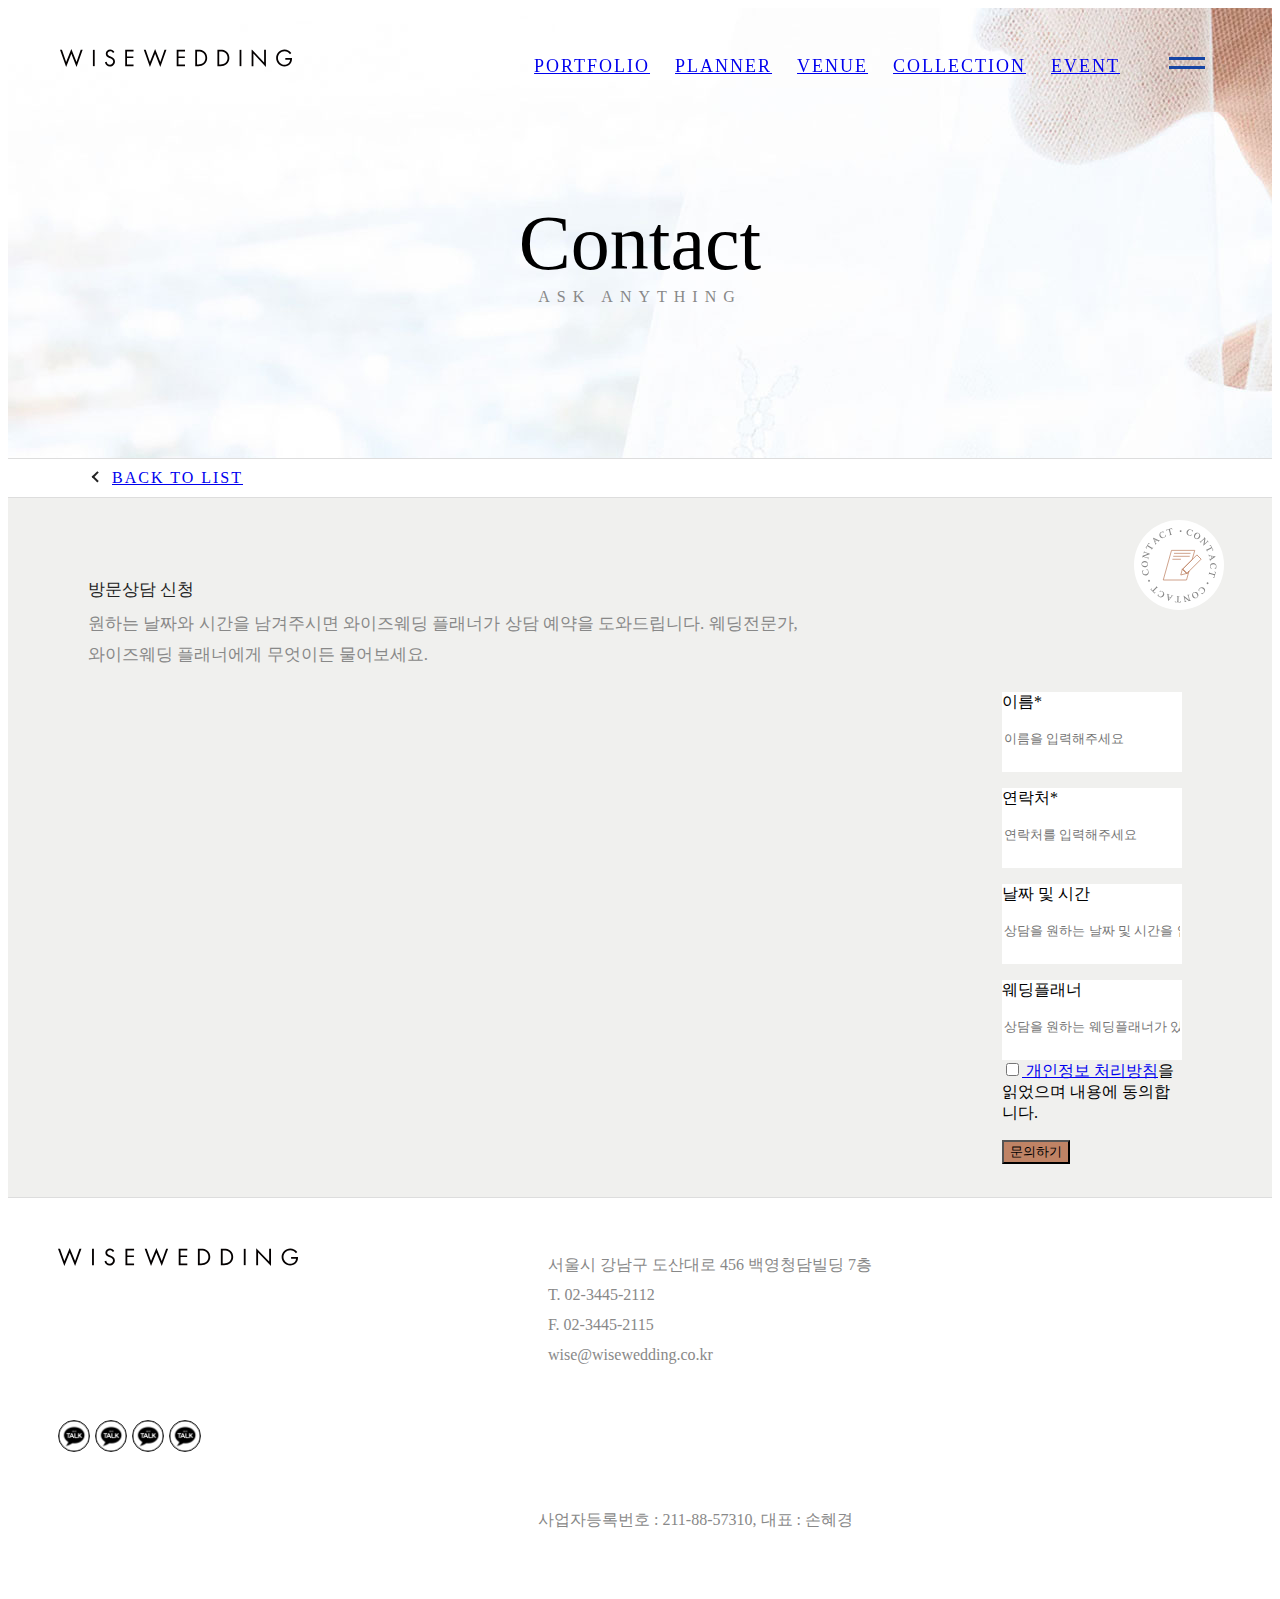
<file: sub.html>
<!DOCTYPE html>
<html lang="en">
<head>
    <meta charset="UTF-8">
    <meta http-equiv="X-UA-Compatible" content="IE=edge">
    <meta name="viewport" content="width=device-width, initial-scale=1.0">
    <title>Document</title>
    <link rel="stylesheet" href="css/sub.css">
    <script src="/js/name.js"></script>
    <script src="/js/number.js"></script>
</head>
<body>
    <header>
        <div class="t-0">
            <div class="a-1">
                <a href="index.html"><img src="IMG/logo-01.svg" alt=""></a>         
            </div>
            <div class="a-2">
                <ul>
                    <li><a href="#"target=_blank>PORTFOLIO</a></li>
                    <li><a href="#"target=_blank>PLANNER</a></li>
                    <li><a href="#"target=_blank>VENUE</a></li>
                    <li><a href="#"target=_blank>COLLECTION</a></li>
                    <li><a href="#"target=_blank>EVENT</a></li>
                </ul>
                <div id="wrapper">
                    <div id="line-wrapper">
                        <div class="line"></div>
                        <div class="line"></div>
                    </div>
                </div>
            </div>
        </div>
    </header>

    <div class="logo-area">
        <a href="sub.html"><img src="/IMG/fab-01.svg" class="infinite_rotating_logo"></a>
    </div>
    
    <main>
        <div class="c-1">
            <img src="IMG/ssuu1.jpg" alt="">
        </div>

        <div class="c-2">
            Contact
            <li class="c-3">ASK ANYTHING</li>
        </div>

        <div class="go-back">
        <a href="index.html"> BACK TO LIST</a></div>
</main>

<div class="sub">
    <div class="sub-1">방문상담 신청</div>
    <div class="sub-2">원하는 날짜와 시간을 남겨주시면 와이즈웨딩 플래너가
        상담 예약을 도와드립니다. 웨딩전문가,<br> 와이즈웨딩  
        플래너에게 무엇이든 물어보세요.
    </div>

<!-- <div class="pp">
    <div class="contact-form-item">
        <form class="join">
            <p>이름*</p>
            <input name="name" placeholder="이름을 입력해주세요"
            style="color: #888; outline: none; border: 0px; width: 100%;">
        </form>
        <script src="js/phone.js"></script>
    </div>

    <div class="contact-form-item">
        
        <form class="join">
            <p>연락처*</p>
            <input name="p_1" placeholder="연락처를 입력해주세요"
            style="color: #888; outline: none; border: 0px; width: 100%;">
        </form>
        
    </div>

    <div class="contact-form-item">
        <form class="join">
            <p>날짜 및 시간</p>
            <input name="p_3" placeholder="상담을 원하는 날짜 및 시간을 입력해주세요"
            style="color: #888; outline: none; border: 0px; width: 100%;">
        </form>
    </div>

    <div class="contact-form-item">
        <form class="join">
            <p>웨딩플래너</p>
            <input name="p_4" placeholder="상담을 원하는 웨딩플래너가 있다면 입력해주세요"
            style="color: #888; outline: none; border: 0px; width: 100%;">
        </form>
    </div>

    <div class="inner-check">
        <a target="_blank" href="http://www.wisewedding.co.kr/company/privacy.asp">
            <input type="checkbox" id="cb1">
            개인정보 처리방침</a>을 읽었으며 내용에 동의합니다.</label>
    </div>
    <div class="v-1"><a href="#">문의하기</a></div>
    <script src="/./js/wedding4.js"></script>
</div> -->

<!-- 정규식 -->

<fieldset class="bob-1" style="border: none;">
    <div class="join2">
        <form name="join1">
            <div class="pp_1">
                <p>이름*</p>
                <p><input type="text" name="name" placeholder="이름을 입력해주세요"
                    style="color: #888; outline: none; border: 0px; width: 100%";></p>
                <script src="js/name.js"></script>
            </div>
            <div class="pp_2">
                <p>연락처*</p>
                <p><input type="text" name="phonenumber" placeholder="연락처를 입력해주세요"
                    style="color: #888; outline: none; border: 0px; width: 100%";></p>
                <script src="js/number.js"></script>
            </div>
            <div class="pp_3">
                <p>날짜 및 시간</p>
                <p><input type="password" name="pw" placeholder="상담을 원하는 날짜 및 시간을 입력해주세요"
                    style="color: #888; outline: none; border: 0px; width: 100%";></p>
            </div>
            <div class="pp_4">
                <p>웨딩플래너</p>
                <p><input type="text" name="email" placeholder="상담을 원하는 웨딩플래너가 있다면 입력해주세요"
                    style="color: #888; outline: none; border: 0px; width: 100%";></p>
            </div>
            <a target="_blank" href="http://www.wisewedding.co.kr/company/privacy.asp">
                <input type="checkbox" id="cb1">
                개인정보 처리방침</a>을 읽었으며 내용에 동의합니다.</label>
            <p><input type="submit" value="문의하기" id="save2"> </p>
        </form>
    </div>
</fieldset>
</div>
</body>
<footer>
    <div class="t-11">

        <div class="i-1">
            <div class="i-2">
                <img src="IMG/logo-01.svg" alt="">
            </div>

        <div class="i-3">
            <div class="i-4">
                <a href="https://pf.kakao.com/_xbPJxhE" target="_blank" ><img src="IMG/kakao.png" alt=""></a>
            </div>
            <div class="i-5">
                <a href="https://blog.naver.com/happywisewed" target="_blank" ><img src="IMG/kakao.png" alt=""></a>
            </div>
            <div class="i-6">
                <a href="https://www.instagram.com/wiseweddingplanner/" target="_blank" ><img src="IMG/kakao.png" alt=""></a>
            </div>
            <div class="i-7">
                <a href="https://www.facebook.com/Wisewedding/" target="_blank" ><img src="IMG/kakao.png" alt=""></a>
            </div>
        </div>
    </div>
    <div class="i-8">
        <div class="i-9">
            서울시 강남구 도산대로 456 백영청담빌딩 7층<br>
            T. 02-3445-2112<br>
            F. 02-3445-2115<br>
            wise@wisewedding.co.kr
        </div>

        <div class="i-10">
            <a href="#">ABOUT</a>
            <a href="#">PARTNERSHIP</a> <br>
            <a href="#">LOCATION</a> 
            <a href="#">RECRUIT</a><br>
            <a href="#">NOTICE</a> <br>
        </div>
        
        <div class="i-11">
            사업자등록번호 : 211-88-57310, 대표 : 손혜경
        </div>

        <div class="i-12">
            <a href="#">TERMS OF USE</a>
            <a href="#">PRIVACY POLICY</a>
        </div>
    </div>
</div>
</footer>




    

</html>
</file>
<file: css/sub.css>
*{
    position: relative;
    box-sizing: border-box;
    font-family: "Crimson Text", "Noto Serif KR";
    transition-delay: 0s !important;
    /* -webkit-transition-delay: 0s !important; */
}
.logo-area img {
    background-color: #fff;
    border-radius: 70%;
    position: fixed;
    width: 7%;
    margin-left: 88%;
    margin-top: 40%;
    display: block;
    color: #888;
    text-decoration: none;
    z-index:999999;
}
img.infinite_rotating_logo{
    animation: rotate_image 10s linear infinite;
    transform-origin: 50% 50%;
    
    /* max-width: 200px; */
}

@keyframes rotate_image{
	100% {
    	transform: rotate(360deg);
    }
}

.t-0{
    display: block;
    transition: 0.2s all;
    width: 100%;
    padding: 40px 60px 30px;
    margin: auto;
    height: 90px;
    position: fixed;
    left: 0;
    right: 0;
    z-index: 10;
    justify-content: space-between;
    display: flex;
    align-items: center;
}
.a-1{
    width: 232px;
    height: 18px;
    display: inline-block;
    vertical-align: middle;
    filter: invert(0);
}

.a-2 > ul > li{
    display: inline-block;
    margin-left: 25px;
    letter-spacing: 2px;
    color: #222;
    line-height: 1;
    vertical-align: top;
    font-size: 18px;
    transition: all 200ms linear;
    cursor: pointer;
    float: left;
    position: relative;
    right: 100px
}
.line-wrapper {
    cursor:pointer;
    width:56px;
    height:35px;
    position:relative;
    top:52.5px;
    left:47px;
}
.line {
    background: rgba(1,55,161,0.9);
    margin-top:6px;
    margin-bottom:6px;
    width:36px;
    height:3px; 
    position:relative;
    left: 600px;
    cursor: pointer;
}

.menu{
    position: absolute;
    transform: translate(-50%, -50%);
    cursor:pointer;
}
.menu > span{
    display: block;
    color: #000;
    width: 42px;
    height: 4px;
    border-radius: 3px;
    transition: margin 0.25s 0.25s, transform 0.25s ;
}
.menu .menu-1 {margin-bottom: 8px;}
/* .menu .menu-2 {margin-top: 8px;} */
.menu .menu-1 {
    /* margin-top: 8px; */
    margin-bottom: -4px;
    transform: rotate(45deg);
}
.menu .menu-2 {
    transform: rotate(45deg);
    margin-top: -4px;
}
.c-1 {
    text-align: center;
    width: auto;
    height: 450px;
    overflow: hidden;
}
.c-2 {
    /* padding-top: 200px; */
    font-family: "WiseDidot", "Noto Serif KR";
    font-size: 78px;
    z-index: 5;text-align: center;
    width: auto;
    height: 450px;
    position: relative;
    bottom: 260px;
}
.c-3 {
    list-style:none;
    position: absolute;
    font-size: 16px;
    text-transform: uppercase;
    font-family: WiseDidot;
    letter-spacing: 7px;
    color: #888;
    width: fit-content;
    text-align: center;
    margin: auto;
    position: relative;
    /* z-index: 1; */
}
.go-back {
    padding: 10px 80px;
    color: #222;
    font-size: 16px;
    letter-spacing: 2px;
    border-top: 0.5px solid #ddd;
    border-bottom: 0.5px solid #ddd;
    position: relative;
    bottom: 450px;
}
.go-back:before {
    content: "";
    border: solid;
    border-width: 0 2px 2px 0;
    display: inline-block;
    padding: 3px;
    margin-right: 10px;
    transform-origin: 89%;
    transform: rotate(135deg);
    /* -webkit-transform: rotate(135deg); */
}
.sub {
    width: 100%;
    height: 100%;
    height: 700px;
    padding: 80px 80px;
    position: relative;
    background: #fffdfd;
    background: #f0f0ee;
    border-bottom: 1px solid #ddd;
    margin-top: -450px;
}
.sub-1 {
    color: #222;
    font-size: 17px;
    margin-bottom: 8px;
}
.sub-2 {
    font-size: 17px;
    color: #888;
    line-height: 1.8;
}
.contact-form-item {
    transition: 0.2s all;
    padding: 20px;
    background-color: #fff;
    width: 50%;
    height: 100px;
    margin-bottom: 20px;
    border:1px solid rgb(191, 131, 101);
    border:hidden;
}
/* 정규식 */
.bob-1 {
    overflow: hidden;
    width: 100%;
    /* padding: 20px; */
}
.join2 {
    position: relative;
    /* margin-left: ; */
    margin: -0px 0 0 900px;
}
.pp_1 {
    background-color: #fff;
    width: 100%;
    height: 80px;
}
.pp_2 {
    background-color: #fff;
    width: 100%;
    height: 80px;
}
.pp_3 {
    background-color: #fff;
    width: 100%;
    height: 80px;
}
.pp_4 {
    background-color: #fff;
    width: 100%;
    height: 80px;
}
#save2 {
    background-color: #bf8365;
}
/* 정규식 */
.v-1 {
    position: relative;
    margin-top: 25px;
    font-size: 14px;
    text-align: center;
    color: #fff;
    height: 41px;
    width: 200px;
    cursor: pointer;
    transition: 0.1s all cubic-bezier(0.07, 0.74, 0.58, 1);
    background-color: #bf8365;
}
.t-11 {
    position: relative;
    margin-top:50px;
    /* overflow: hidden; */
}
.i-2 {
    width: 240px;
    margin-left: 50px;
    /* margin: 350px 0 0 80px; */
}
.i-3 {
    float:left;
    display: flex;
    margin-top: 150px;
    margin-left: 50px;
    /* top: 150px;
    left: 50px; */
}
.i-4 img{
    width: 32px;
    border-radius: 100%;
    border: 1px solid #222;
    background: #fff;
    margin-right: 5px;
    transition: 0.2s all cubic-bezier(0.07, 0.74, 0.58, 1);
    cursor: pointer;
}
.i-5 img{
    width: 32px;
    border-radius: 100%;
    border: 1px solid #222;
    background: #fff;
    margin-right: 5px;
    transition: 0.2s all cubic-bezier(0.07, 0.74, 0.58, 1);
    cursor: pointer;
}
.i-6 img {
    width: 32px;
    border-radius: 100%;
    border: 1px solid #222;
    background: #fff;
    margin-right: 5px;
    transition: 0.2s all cubic-bezier(0.07, 0.74, 0.58, 1);
    cursor: pointer;
}
.i-7 img {
    width: 32px;
    border-radius: 100%;
    border: 1px solid #222;
    background: #fff;
    margin-right: 5px;
    transition: 0.2s all cubic-bezier(0.07, 0.74, 0.58, 1);
    cursor: pointer;
}
.i-9 {
    font-size: 16px;
    color: #888888;
    line-height: 30px;
    position: absolute;
    margin-left: 540px;
    margin-top: 20px;
    /* left: 540px;
    bottom: 90px; */
}
.i-10 {
    overflow: hidden;
    position: relative;
    margin-left: 1300px;
    margin-top: -40px;
    /* left: 1200px;
    bottom: 50px; */
    word-spacing:250px;
    line-height:40px;
    color: #222;
    display: block;
    /* margin-bottom: 10px; */
    font-size: 17px;
    text-align: r;
}
.i-11 {
    font-size: 16px;
    color: #888888;
    position: relative;
    margin-left: 530px;
    margin-top: 80px;
    /* left: 535px;
    top: 25px; */
}
.i-12 {
    font-size: 15px;
    color: #888;
    position: relative;
    margin-left: 1300px;
    margin-top: -25px;
    /* left: 1350px;
    top: 10px; */
    letter-spacing: 5px;
}
</file>
